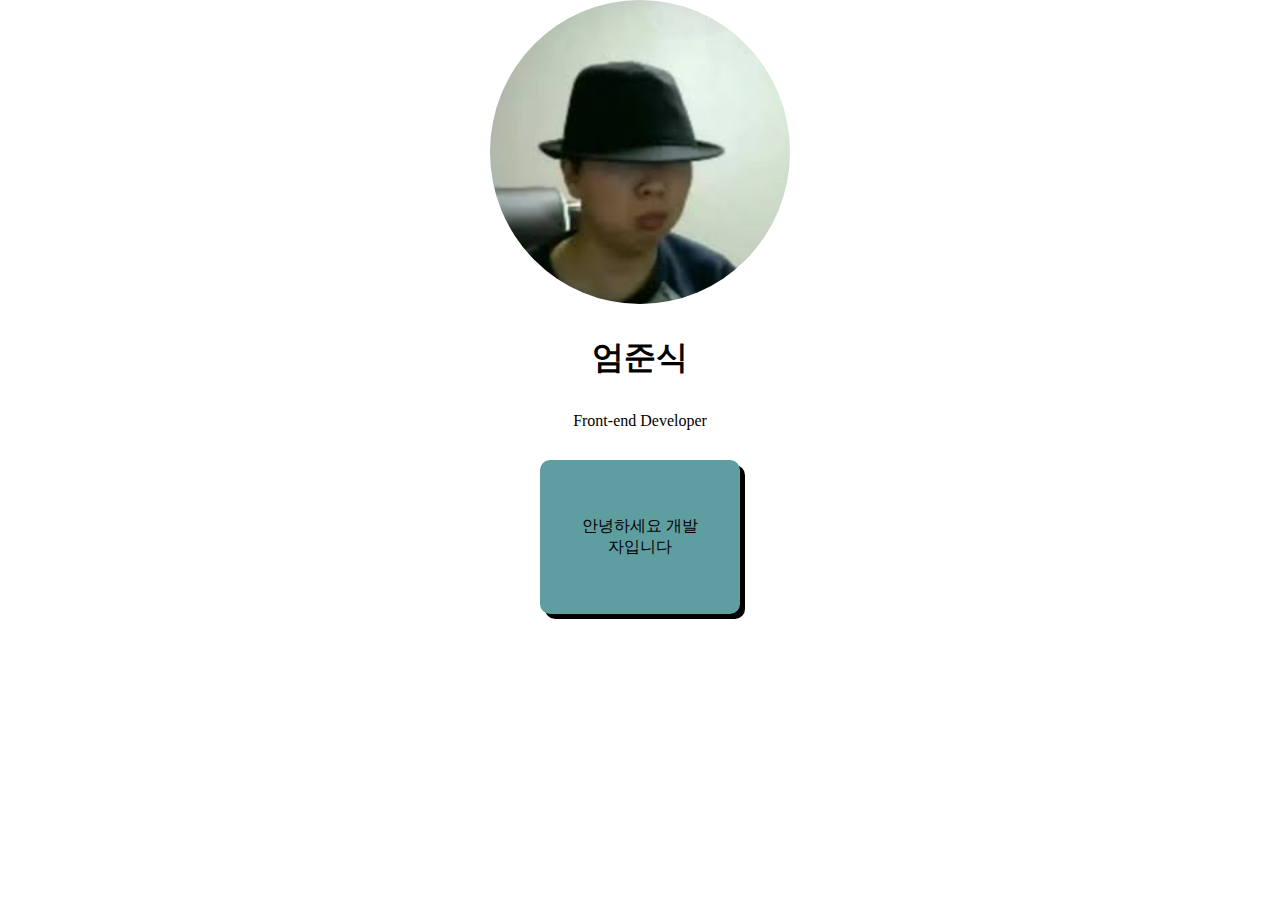
<file: index.html>
<!DOCTYPE html>
<html>
    <head>
        <meta charset="UTF-8">
        <title>Document</title>
        <link rel="stylesheet" href="css/main.css">
    </head>
    <body>
        <img src="엄준식.jpg" class="profile">
        <h3 class="name">엄준식</h3>
        <p class="content">Front-end Developer</p>
        <div class="box">
            <p>안녕하세요 개발자입니다</p>
        </div>

    </body>
</html>
</file>
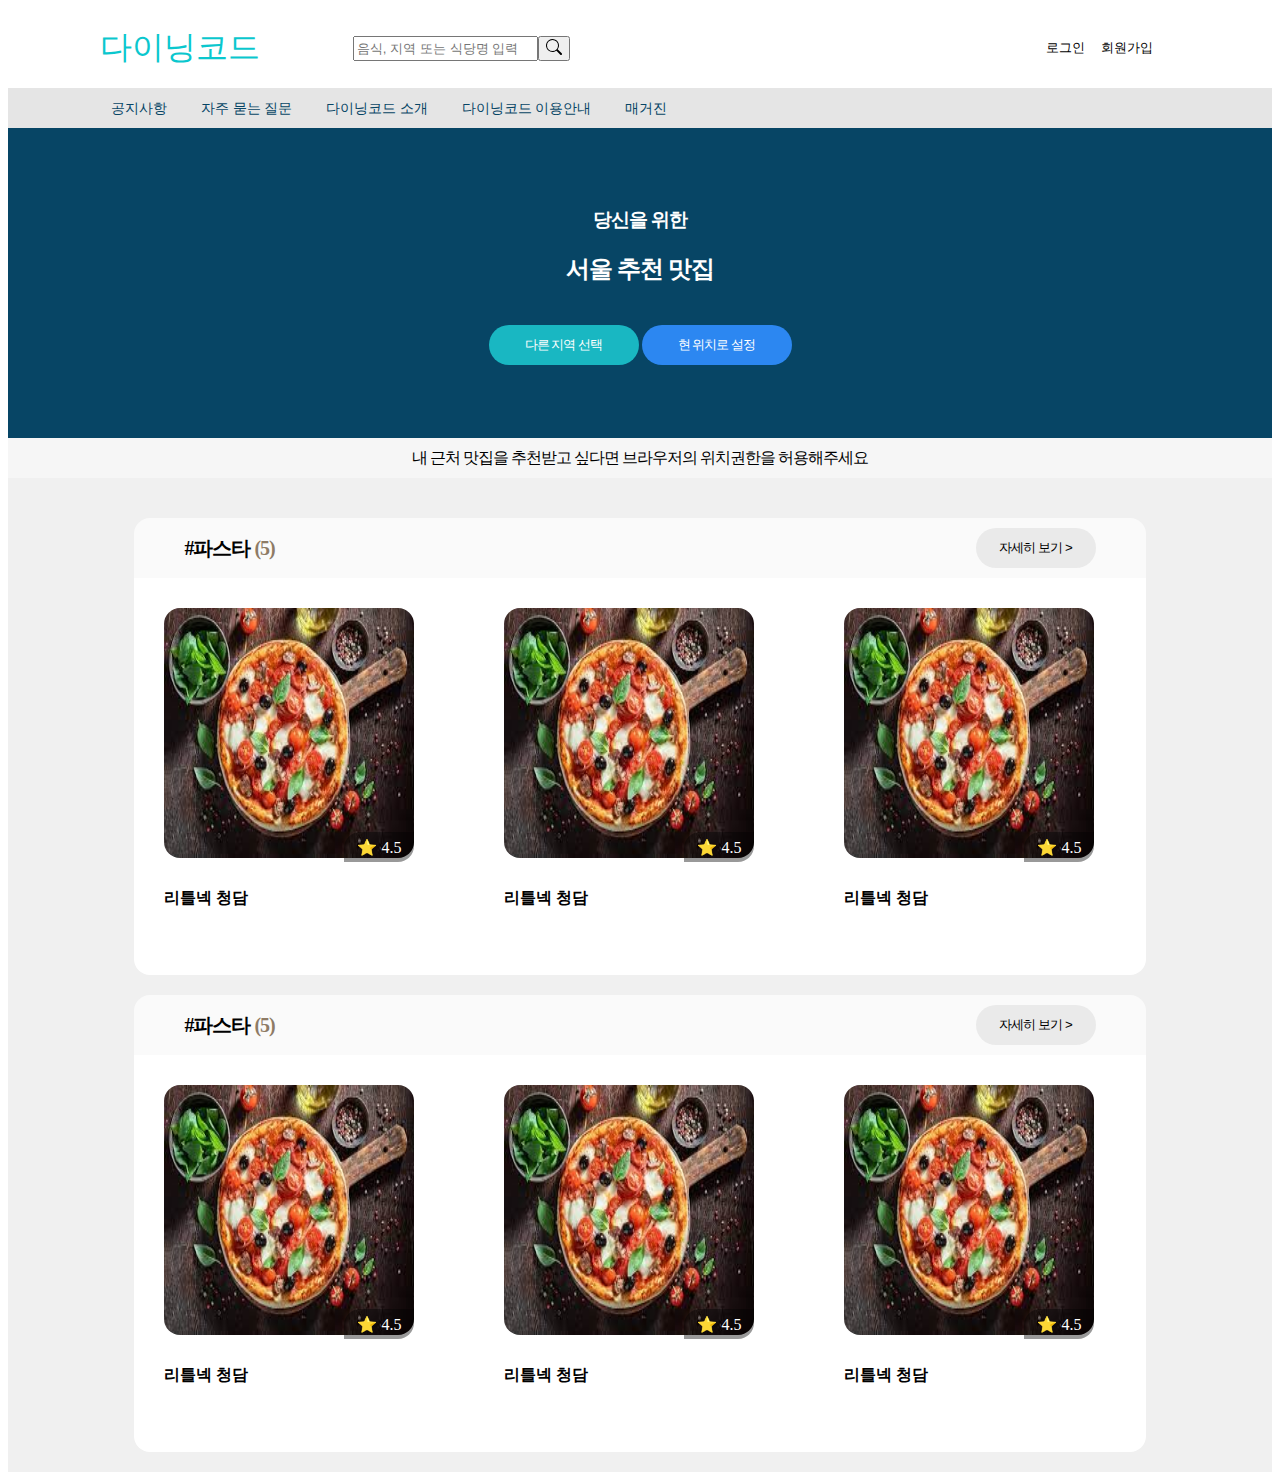
<file: diningcode/index.html>
<!DOCTYPE html>
<html>
    <head>
        <meta charset="UTF-8">
        <link href="https://cdn.jsdelivr.net/npm/bootstrap@5.3.1/dist/css/bootstrap.min.css" rel="stylesheet" integrity="sha384-4bw+/aepP/YC94hEpVNVgiZdgIC5+VKNBQNGCHeKRQN+PtmoHDEXuppvnDJzQIu9" crossorigin="anonymous">   
        <link rel="stylesheet" href="css/main.css">
    </head>
    <body>
        <header class="head-div">
            <div class="head-logo"><a href="index.html" style="text-decoration: none;color: #0ac7ce;">다이닝코드</a></div>
            <div class="input-group">
                <input type="search" class="form-control rounded" placeholder="음식, 지역 또는 식당명 입력" aria-label="Search" aria-describedby="search-addon" />
                <button type="button" class="btn btn-outline-primary">
                    <svg xmlns="http://www.w3.org/2000/svg" width="16" height="16" fill="currentColor" class="bi bi-search" viewBox="0 0 16 16">
                        <path d="M11.742 10.344a6.5 6.5 0 1 0-1.397 1.398h-.001c.03.04.062.078.098.115l3.85 3.85a1 1 0 0 0 1.415-1.414l-3.85-3.85a1.007 1.007 0 0 0-.115-.1zM12 6.5a5.5 5.5 0 1 1-11 0 5.5 5.5 0 0 1 11 0z"/>
                    </svg>
                </button>
            </div>
            <div class="head-login">
                <button>로그인</button>
                <button>회원가입</button>
            </div>
        </header>
        <nav class="nav-div">
            <ul>
                <li><a href="">공지사항</a></li>
                <li><a href="">자주 묻는 질문</a></li>
                <li><a href="">다이닝코드 소개</a></li>
                <li><a href="">다이닝코드 이용안내</a></li>
                <li><a href="">매거진</a></li>
            </ul>
        </nav>
        <div class="recom-div">
            <h3>당신을 위한</h3>
            <h2><span style="font-weight: bold;">서울</span> 추천 맛집</h2>
            <button style="background-color: #19b7c2;">다른 지역 선택</button>
            <button style="background-color: #2c87f1;">현 위치로 설정</button>
        </div>
        <div class="location-div">
           <p>내 근처 맛집을 추천받고 싶다면 브라우저의 위치권한을 허용해주세요</p> 
        </div>
        <main class="main-div">
            <div class="main-content">
                <div class="main-head">
                    <h1>#파스타 <span style="color: #8e7b65;">(5)</span></h1>
                    <button>자세히 보기 <span>></span></button>
                </div>
                <div class="main-set">
                    <div class="main-picdiv">
                        <div class="image-container">
                            <img src="img/피자.jpg" alt="">
                            <div class="rating">
                                <span style="color: white; opacity: 1;">⭐ 4.5</span>
                            </div>
                            <div class="rating-hover">
                                <h4>리틀넥 청담</h4>
                                <p>청담 | 브런치, 라자냐</p>
                                <div style="border: 0; height: 0; border-top: 1px solid gray; margin: 0 auto;"></div>
                                <p style="font-size: 13px;">"자주왔는데요 올때마다 만족하고 가는 맛집입니다 양이 좀 적어요 근데•••"</p>
                                <div class="score">
                                    <p>93점</p>
                                    <p>⭐4.5(68명)</p>
                                    <p>♡ 584</p>
                                </div>
                                
                            </div>
                        </div>
                        <p>리틀넥 청담</p>
                    </div>

                    <div class="main-picdiv">
                        <div class="image-container">
                            <img src="img/피자.jpg" alt="">
                            <div class="rating">
                                <span style="color: white; opacity: 1;">⭐ 4.5</span>
                            </div>
                            <div class="rating-hover">
                                <h4>리틀넥 청담</h4>
                                <p>청담 | 브런치, 라자냐</p>
                                <div style="border: 0; height: 0; border-top: 1px solid gray; margin: 0 auto;"></div>
                                <p style="font-size: 13px;">"자주왔는데요 올때마다 만족하고 가는 맛집입니다 양이 좀 적어요 근데•••"</p>
                                <div class="score">
                                    <p>93점</p>
                                    <p>⭐4.5(68명)</p>
                                    <p>♡ 584</p>
                                </div>
                                
                            </div>
                        </div>
                        <p>리틀넥 청담</p>
                    </div>

                    <div class="main-picdiv">
                        <div class="image-container">
                            <img src="img/피자.jpg" alt="">
                            <div class="rating">
                                <span style="color: white; opacity: 1;">⭐ 4.5</span>
                            </div>
                            <div class="rating-hover">
                                <h4>리틀넥 청담</h4>
                                <p>청담 | 브런치, 라자냐</p>
                                <div style="border: 0; height: 0; border-top: 1px solid gray; margin: 0 auto;"></div>
                                <p style="font-size: 13px;">"자주왔는데요 올때마다 만족하고 가는 맛집입니다 양이 좀 적어요 근데•••"</p>
                                <div class="score">
                                    <p>93점</p>
                                    <p>⭐4.5(68명)</p>
                                    <p>♡ 584</p>
                                </div>
                                
                            </div>
                        </div>
                        <p>리틀넥 청담</p>
                    </div>
                    <div class="main-picdiv">
                        <div class="image-container">
                            <img src="img/피자.jpg" alt="">
                            <div class="rating">
                                <span style="color: white; opacity: 1;">⭐ 4.5</span>
                            </div>
                            <div class="rating-hover">
                                <h4>리틀넥 청담</h4>
                                <p>청담 | 브런치, 라자냐</p>
                                <div style="border: 0; height: 0; border-top: 1px solid gray; margin: 0 auto;"></div>
                                <p style="font-size: 13px;">"자주왔는데요 올때마다 만족하고 가는 맛집입니다 양이 좀 적어요 근데•••"</p>
                                <div class="score">
                                    <p>93점</p>
                                    <p>⭐4.5(68명)</p>
                                    <p>♡ 584</p>
                                </div>
                                
                            </div>
                        </div>
                        <p>리틀넥 청담</p>
                    </div>
                    <div class="main-picdiv">
                        <div class="image-container">
                            <img src="img/피자.jpg" alt="">
                            <div class="rating">
                                <span style="color: white; opacity: 1;">⭐ 4.5</span>
                            </div>
                            <div class="rating-hover">
                                <h4>리틀넥 청담</h4>
                                <p>청담 | 브런치, 라자냐</p>
                                <div style="border: 0; height: 0; border-top: 1px solid gray; margin: 0 auto;"></div>
                                <p style="font-size: 13px;">"자주왔는데요 올때마다 만족하고 가는 맛집입니다 양이 좀 적어요 근데•••"</p>
                                <div class="score">
                                    <p>93점</p>
                                    <p>⭐4.5(68명)</p>
                                    <p>♡ 584</p>
                                </div>
                                
                            </div>
                        </div>
                        <p>리틀넥 청담</p>
                    </div>
                    <div class="main-picdiv">
                        <div class="image-container">
                            <img src="img/피자.jpg" alt="">
                            <div class="rating">
                                <span style="color: white; opacity: 1;">⭐ 4.5</span>
                            </div>
                            <div class="rating-hover">
                                <h4>리틀넥 청담</h4>
                                <p>청담 | 브런치, 라자냐</p>
                                <div style="border: 0; height: 0; border-top: 1px solid gray; margin: 0 auto;"></div>
                                <p style="font-size: 13px;">"자주왔는데요 올때마다 만족하고 가는 맛집입니다 양이 좀 적어요 근데•••"</p>
                                <div class="score">
                                    <p>93점</p>
                                    <p>⭐4.5(68명)</p>
                                    <p>♡ 584</p>
                                </div>
                                
                            </div>
                        </div>
                        <p>리틀넥 청담</p>
                    </div>
                </div>

                <div class="main-head">
                    <h1>#파스타 <span style="color: #8e7b65;">(5)</span></h1>
                    <button>자세히 보기 <span>></span></button>
                </div>
                <div class="main-set">
                    <div class="main-picdiv">
                        <div class="image-container">
                            <img src="img/피자.jpg" alt="">
                            <div class="rating">
                                <span style="color: white; opacity: 1;">⭐ 4.5</span>
                            </div>
                            <div class="rating-hover">
                                <h4>리틀넥 청담</h4>
                                <p>청담 | 브런치, 라자냐</p>
                                <div style="border: 0; height: 0; border-top: 1px solid gray; margin: 0 auto;"></div>
                                <p style="font-size: 13px;">"자주왔는데요 올때마다 만족하고 가는 맛집입니다 양이 좀 적어요 근데•••"</p>
                                <div class="score">
                                    <p>93점</p>
                                    <p>⭐4.5(68명)</p>
                                    <p>♡ 584</p>
                                </div>
                                
                            </div>
                        </div>
                        <p>리틀넥 청담</p>
                    </div>

                    <div class="main-picdiv">
                        <div class="image-container">
                            <img src="img/피자.jpg" alt="">
                            <div class="rating">
                                <span style="color: white; opacity: 1;">⭐ 4.5</span>
                            </div>
                            <div class="rating-hover">
                                <h4>리틀넥 청담</h4>
                                <p>청담 | 브런치, 라자냐</p>
                                <div style="border: 0; height: 0; border-top: 1px solid gray; margin: 0 auto;"></div>
                                <p style="font-size: 13px;">"자주왔는데요 올때마다 만족하고 가는 맛집입니다 양이 좀 적어요 근데•••"</p>
                                <div class="score">
                                    <p>93점</p>
                                    <p>⭐4.5(68명)</p>
                                    <p>♡ 584</p>
                                </div>
                                
                            </div>
                        </div>
                        <p>리틀넥 청담</p>
                    </div>

                    <div class="main-picdiv">
                        <div class="image-container">
                            <img src="img/피자.jpg" alt="">
                            <div class="rating">
                                <span style="color: white; opacity: 1;">⭐ 4.5</span>
                            </div>
                            <div class="rating-hover">
                                <h4>리틀넥 청담</h4>
                                <p>청담 | 브런치, 라자냐</p>
                                <div style="border: 0; height: 0; border-top: 1px solid gray; margin: 0 auto;"></div>
                                <p style="font-size: 13px;">"자주왔는데요 올때마다 만족하고 가는 맛집입니다 양이 좀 적어요 근데•••"</p>
                                <div class="score">
                                    <p>93점</p>
                                    <p>⭐4.5(68명)</p>
                                    <p>♡ 584</p>
                                </div>
                                
                            </div>
                        </div>
                        <p>리틀넥 청담</p>
                    </div>
                    <div class="main-picdiv">
                        <div class="image-container">
                            <img src="img/피자.jpg" alt="">
                            <div class="rating">
                                <span style="color: white; opacity: 1;">⭐ 4.5</span>
                            </div>
                            <div class="rating-hover">
                                <h4>리틀넥 청담</h4>
                                <p>청담 | 브런치, 라자냐</p>
                                <div style="border: 0; height: 0; border-top: 1px solid gray; margin: 0 auto;"></div>
                                <p style="font-size: 13px;">"자주왔는데요 올때마다 만족하고 가는 맛집입니다 양이 좀 적어요 근데•••"</p>
                                <div class="score">
                                    <p>93점</p>
                                    <p>⭐4.5(68명)</p>
                                    <p>♡ 584</p>
                                </div>
                                
                            </div>
                        </div>
                        <p>리틀넥 청담</p>
                    </div>
                    <div class="main-picdiv">
                        <div class="image-container">
                            <img src="img/피자.jpg" alt="">
                            <div class="rating">
                                <span style="color: white; opacity: 1;">⭐ 4.5</span>
                            </div>
                            <div class="rating-hover">
                                <h4>리틀넥 청담</h4>
                                <p>청담 | 브런치, 라자냐</p>
                                <div style="border: 0; height: 0; border-top: 1px solid gray; margin: 0 auto;"></div>
                                <p style="font-size: 13px;">"자주왔는데요 올때마다 만족하고 가는 맛집입니다 양이 좀 적어요 근데•••"</p>
                                <div class="score">
                                    <p>93점</p>
                                    <p>⭐4.5(68명)</p>
                                    <p>♡ 584</p>
                                </div>
                                
                            </div>
                        </div>
                        <p>리틀넥 청담</p>
                    </div>
                    <div class="main-picdiv">
                        <div class="image-container">
                            <img src="img/피자.jpg" alt="">
                            <div class="rating">
                                <span style="color: white; opacity: 1;">⭐ 4.5</span>
                            </div>
                            <div class="rating-hover">
                                <h4>리틀넥 청담</h4>
                                <p>청담 | 브런치, 라자냐</p>
                                <div style="border: 0; height: 0; border-top: 1px solid gray; margin: 0 auto;"></div>
                                <p style="font-size: 13px;">"자주왔는데요 올때마다 만족하고 가는 맛집입니다 양이 좀 적어요 근데•••"</p>
                                <div class="score">
                                    <p>93점</p>
                                    <p>⭐4.5(68명)</p>
                                    <p>♡ 584</p>
                                </div>
                                
                            </div>
                        </div>
                        <p>리틀넥 청담</p>
                    </div>
                </div>

            </div>
        </main>


        <script src="https://cdn.jsdelivr.net/npm/bootstrap@5.3.1/dist/js/bootstrap.bundle.min.js" integrity="sha384-HwwvtgBNo3bZJJLYd8oVXjrBZt8cqVSpeBNS5n7C8IVInixGAoxmnlMuBnhbgrkm" crossorigin="anonymous"></script>
    </body>
</html>
</file>
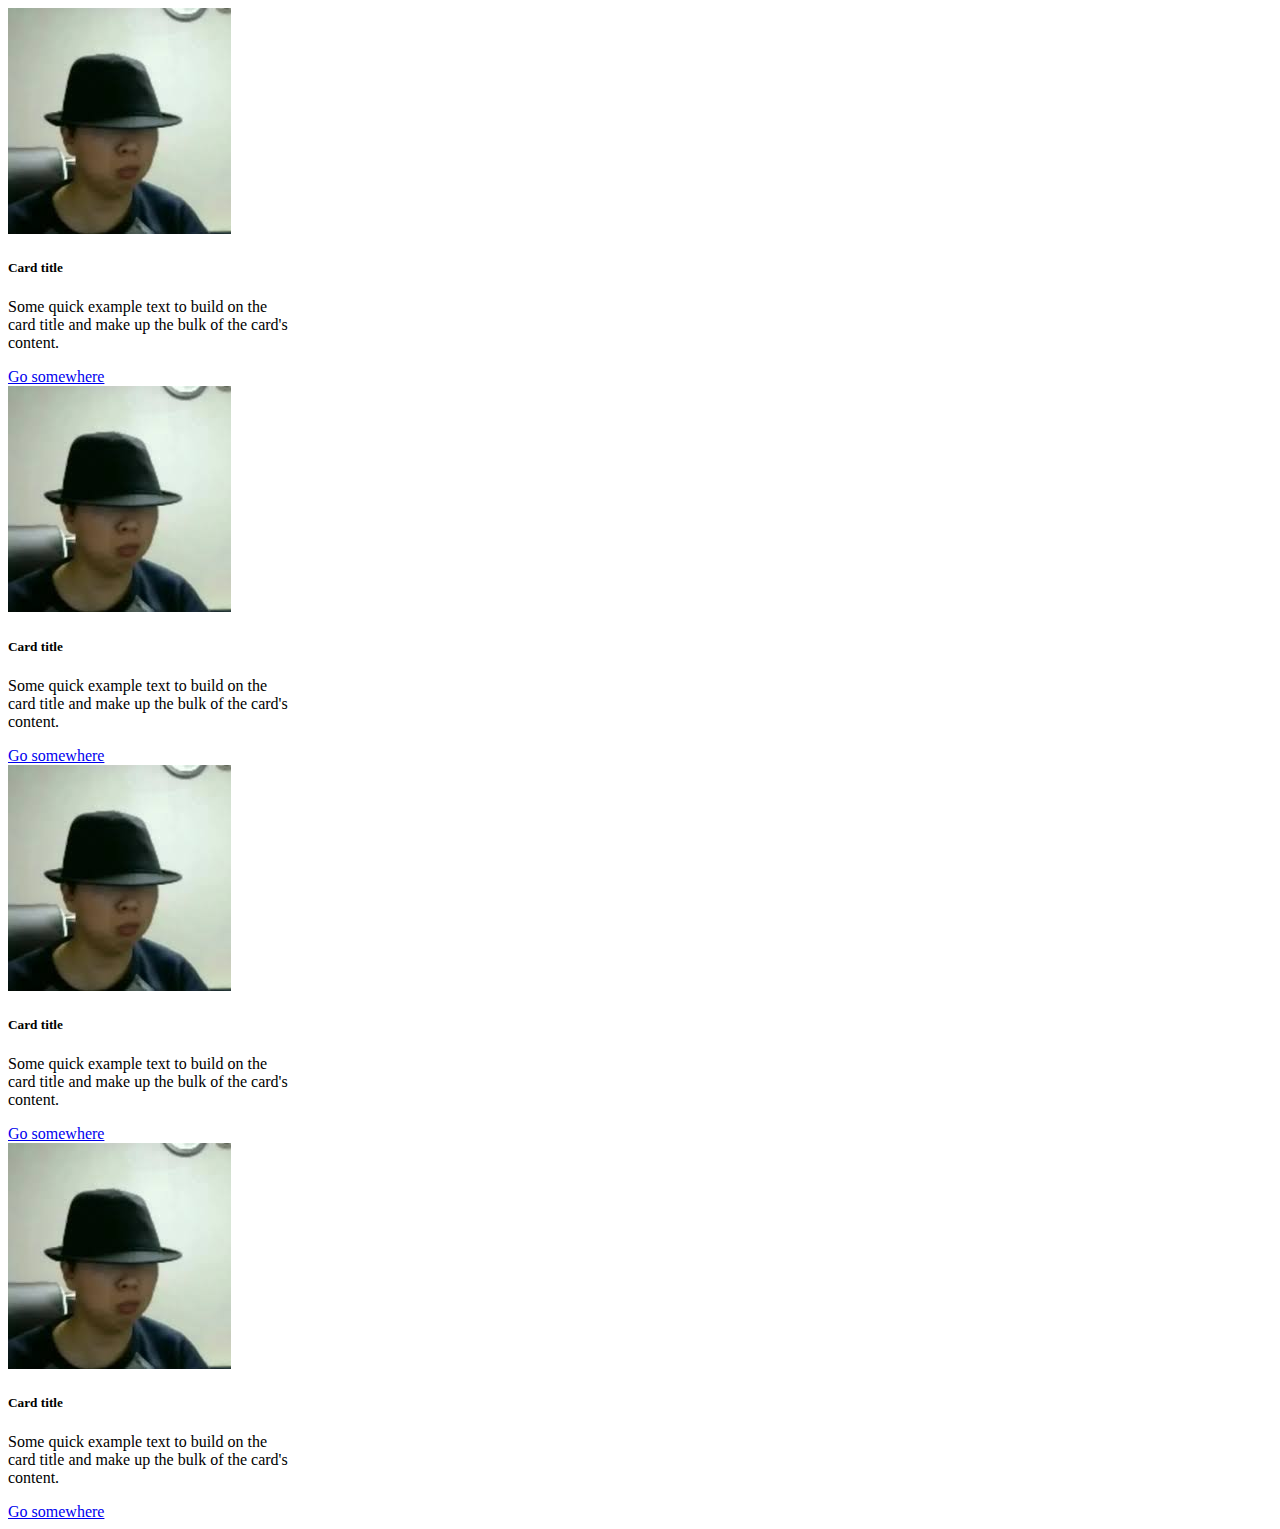
<file: bootstrap.html>
<!doctype html>
<html>
  <head>
    <meta charset="utf-8">
    <meta name="viewport" content="width=device-width, initial-scale=1">
    <title>Bootstrap demo</title>
    <link href="https://cdn.jsdelivr.net/npm/bootstrap@5.3.1/dist/css/bootstrap.min.css" rel="stylesheet" integrity="sha384-4bw+/aepP/YC94hEpVNVgiZdgIC5+VKNBQNGCHeKRQN+PtmoHDEXuppvnDJzQIu9" crossorigin="anonymous">
  </head>
  <body>
    <div class="container">
        <div class="row">
            <div class="col-lg-3 col-md-6">
                <div class="card" style="width: 18rem;">
                    <img src="엄준식.jpg" class="card-img-top" alt="...">
                    <div class="card-body">
                      <h5 class="card-title">Card title</h5>
                      <p class="card-text">Some quick example text to build on the card title and make up the bulk of the card's content.</p>
                      <a href="#" class="btn btn-primary">Go somewhere</a>
                    </div>
                </div>
            </div>
            <div class="col-lg-3 col-md-6">
                <div class="card" style="width: 18rem;">
                    <img src="엄준식.jpg" class="card-img-top" alt="...">
                    <div class="card-body">
                      <h5 class="card-title">Card title</h5>
                      <p class="card-text">Some quick example text to build on the card title and make up the bulk of the card's content.</p>
                      <a href="#" class="btn btn-primary">Go somewhere</a>
                    </div>
                </div>
            </div>
            <div class="col-lg-3 col-md-6">
                <div class="card" style="width: 18rem;">
                    <img src="엄준식.jpg" class="card-img-top" alt="...">
                    <div class="card-body">
                      <h5 class="card-title">Card title</h5>
                      <p class="card-text">Some quick example text to build on the card title and make up the bulk of the card's content.</p>
                      <a href="#" class="btn btn-primary">Go somewhere</a>
                    </div>
                </div>
            </div>
            <div class="col-lg-3 col-md-6">
                <div class="card" style="width: 18rem;">
                    <img src="엄준식.jpg" class="card-img-top" alt="...">
                    <div class="card-body">
                      <h5 class="card-title">Card title</h5>
                      <p class="card-text">Some quick example text to build on the card title and make up the bulk of the card's content.</p>
                      <a href="#" class="btn btn-primary">Go somewhere</a>
                    </div>
                </div>
            </div>
        </div>
    </div>


    

    <script src="https://cdn.jsdelivr.net/npm/bootstrap@5.3.1/dist/js/bootstrap.bundle.min.js" integrity="sha384-HwwvtgBNo3bZJJLYd8oVXjrBZt8cqVSpeBNS5n7C8IVInixGAoxmnlMuBnhbgrkm" crossorigin="anonymous"></script>
  </body>
</html>
</file>
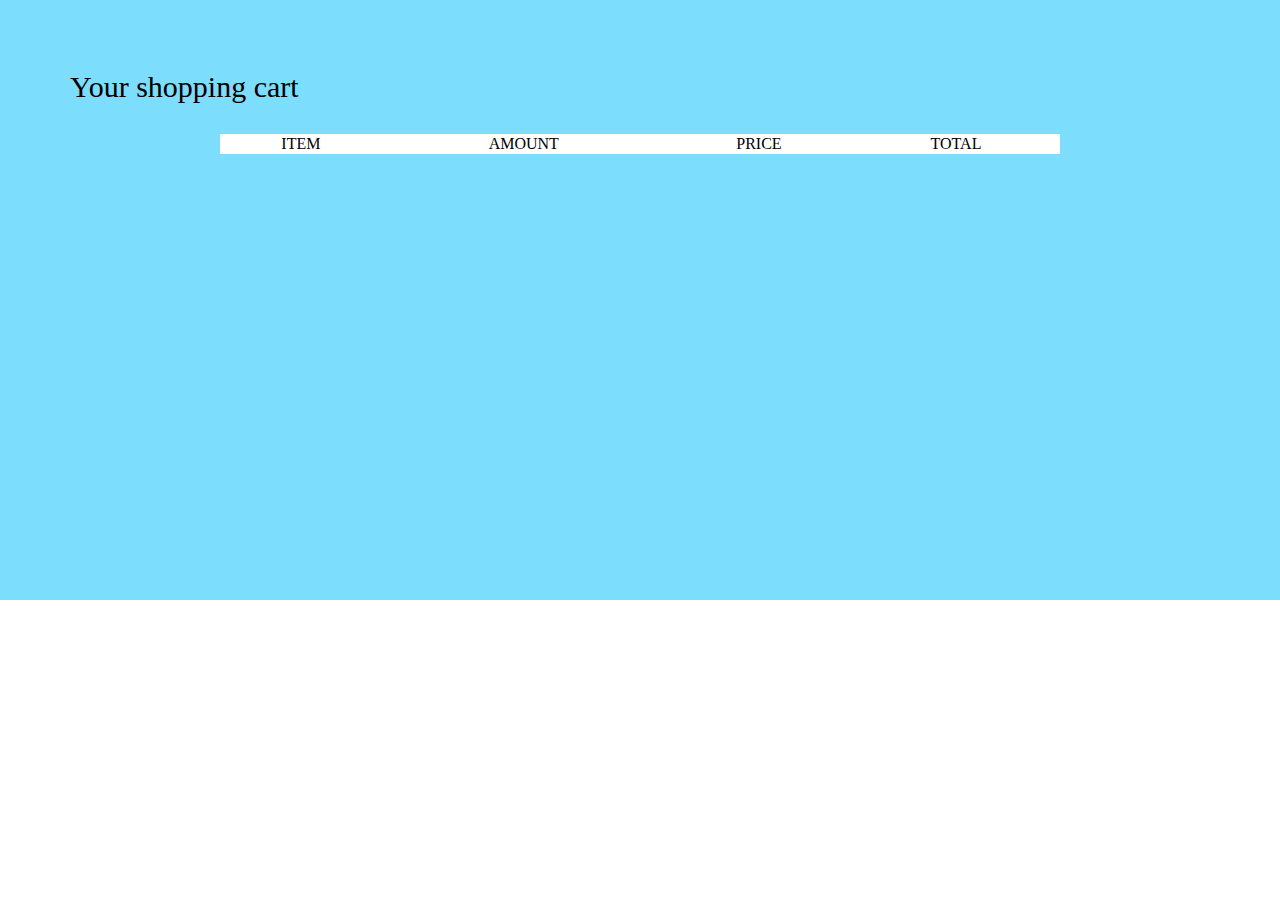
<file: cart.html>
<!DOCTYPE html>
<html>
    <head>
        <meta charset="UTF-8">
        <title>Document</title>
        <link rel="stylesheet" href="css/main.css">

    </head>
    <body>
        
        <div class="cart-box">
            <p>Your shopping cart</p>
            <table class="cart-table">
                <tr>
                    <td>ITEM</td>
                    <td>AMOUNT</td>
                    <td>PRICE</td>
                    <td>TOTAL</td>
                </tr>
                <tr></tr>
                <tr></tr>
                <tr></tr>
            </table>
        </div>


    </body>
</html>
</file>
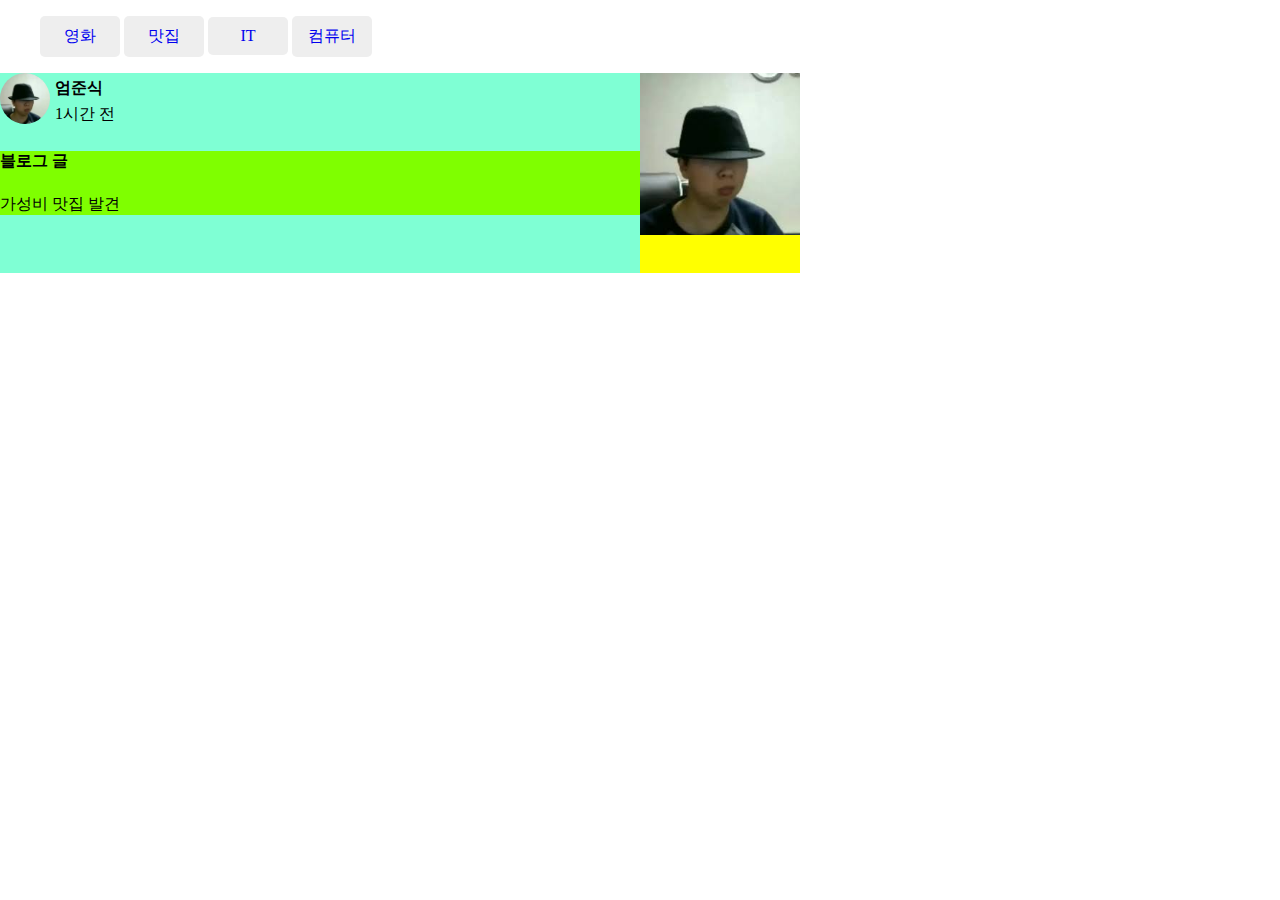
<file: layout1.html>
<!DOCTYPE html>
<html>
    <head>
    <meta charset="UTF-8">
    <title>Document</title>
    <link rel="stylesheet" href="css/main.css">
</head>
        <body>

            <nav>
                <ul class="navbar">
                    <li><a href="#">영화</a></li>
                    <li><a href="#">맛집</a></li>
                    <li><a href="#">IT</a></li>
                    <li><a href="#">컴퓨터</a></li>
                </ul>
            </nav>













            <div class="container">
                <div class="blog">
                    <div class="profile1">
                        <img src="엄준식.jpg" class="blog-profile">
                        <div class="blog-name">
                            <h4 style="margin: 5px">엄준식</h4>
                            <p style="margin: 5px;">1시간 전</p>
                        </div>
                    </div>
                    <div style="clear: both;"></div>
                    <div class="blog-write">
                        <h4>블로그 글</h4>
                        <p>가성비 맛집 발견</p>
                    </div>
                </div>

                <div class="imgg">
                    <img src="엄준식.jpg" style="width: 100%;">
                </div>
            </div>
        </body>

</html>
</file>
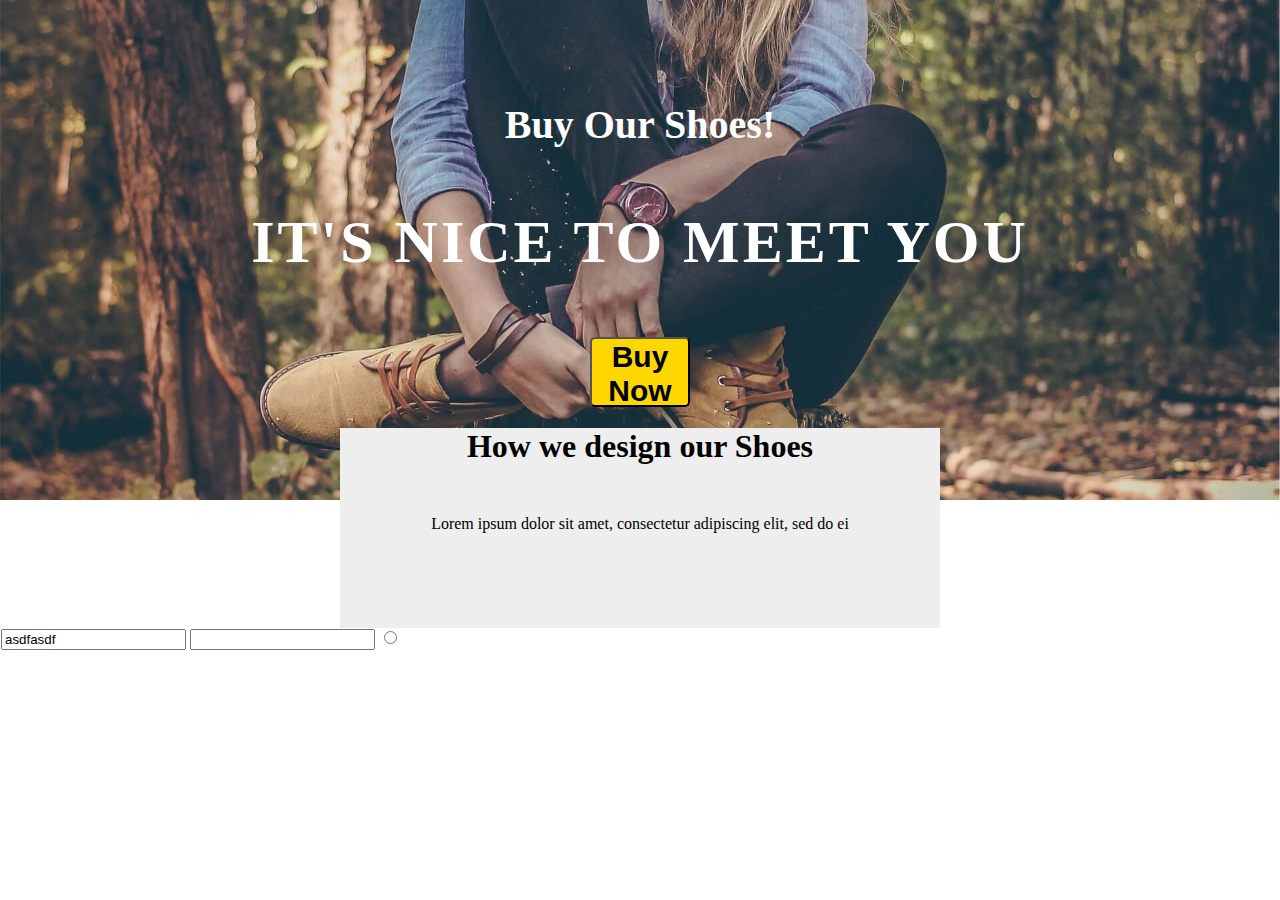
<file: layout2.html>
<!DOCTYPE html>
<html>
    <head>
        <meta charset="UTF-8">
        <title>Document</title>
        <link rel="stylesheet" href="css/main.css">
    </head>
    <body style="margin: 0;">
        
        <div class="main-background">
            <h4 class="main-title">Buy Our Shoes!</h4>
            <p class="main-message">IT'S NICE TO MEET YOU</p>
            <button class="main-button">Buy Now</button>
            <div class="sub-message">
                <h1>How we design our Shoes</h1>
                <p>Lorem ipsum dolor sit amet, consectetur adipiscing elit, sed do ei</p>
            </div>
            
        <form action="">
            <input type="text" value="asdfasdf">
            <input type="text">
            <input type="radio">
        </form>
        </div>



    </body>
</html>
</file>
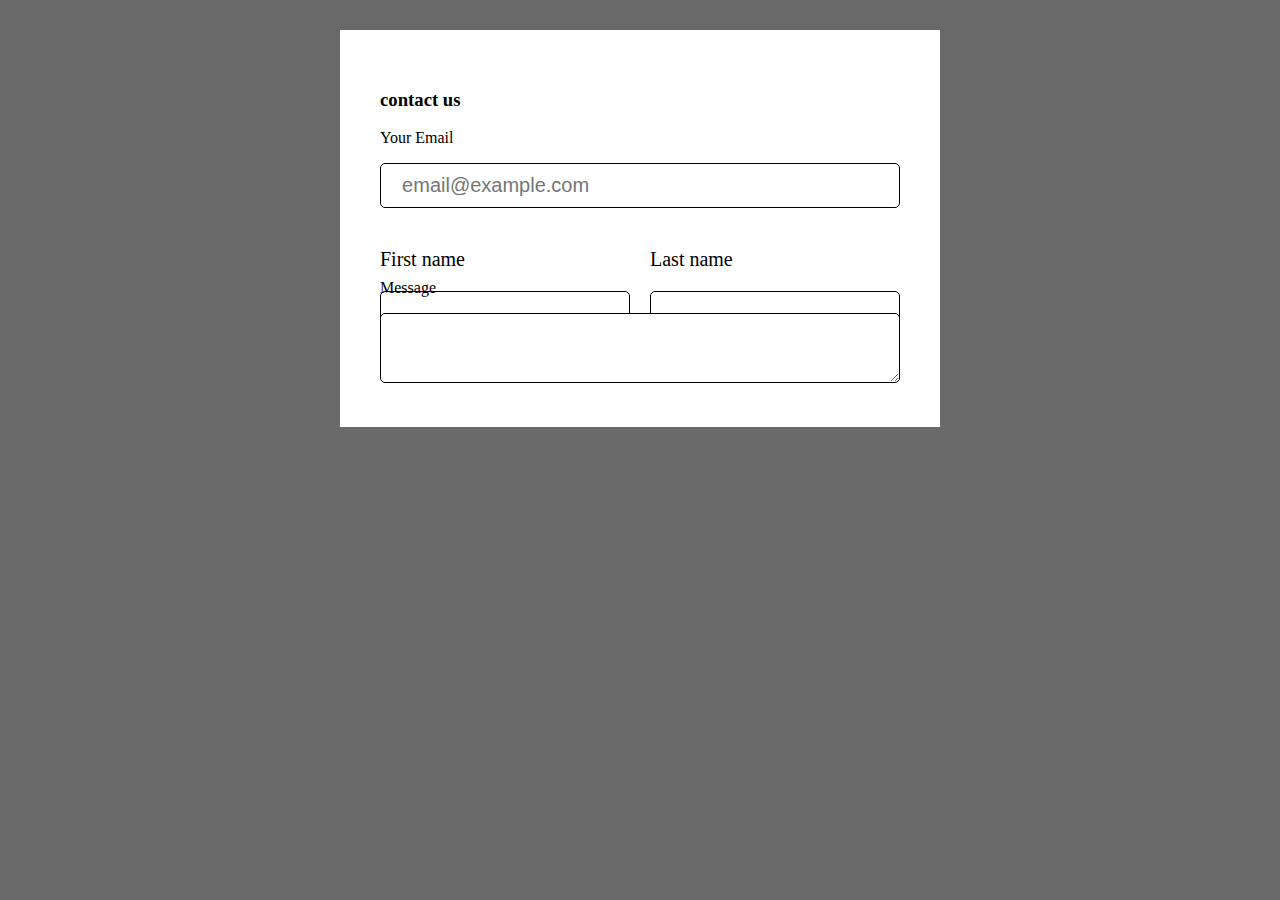
<file: layout3.html>
<!DOCTYPE html>
<html>
    <head>
        <meta charset="UTF-8">
        <title>Document</title>
        <link rel="stylesheet" href="css/main.css">
    </head>
    <body class="ref-body">
        <div class="ref-main">
            <form>
                <div class="w-100">
                    <h3>contact us</h3>
                    <p>Your Email</p>             
                    <input type="email"placeholder="  email@example.com" class="form-input">
                </div>
                <div class="w-50">
                    <p>First name</p>
                    <input type="text" class="form-input">
                </div>
                <div class="w-50">
                    <p>Last name</p>
                    <input type="text" class="form-input">
                </div>
                
                <div style="clear: both;"></div>

                <div class="w-100">
                    <p>Message</p>
                    <textarea class="form-input"></textarea>
                </div>
            </form>
        </div>

    </body>
</html>
</file>
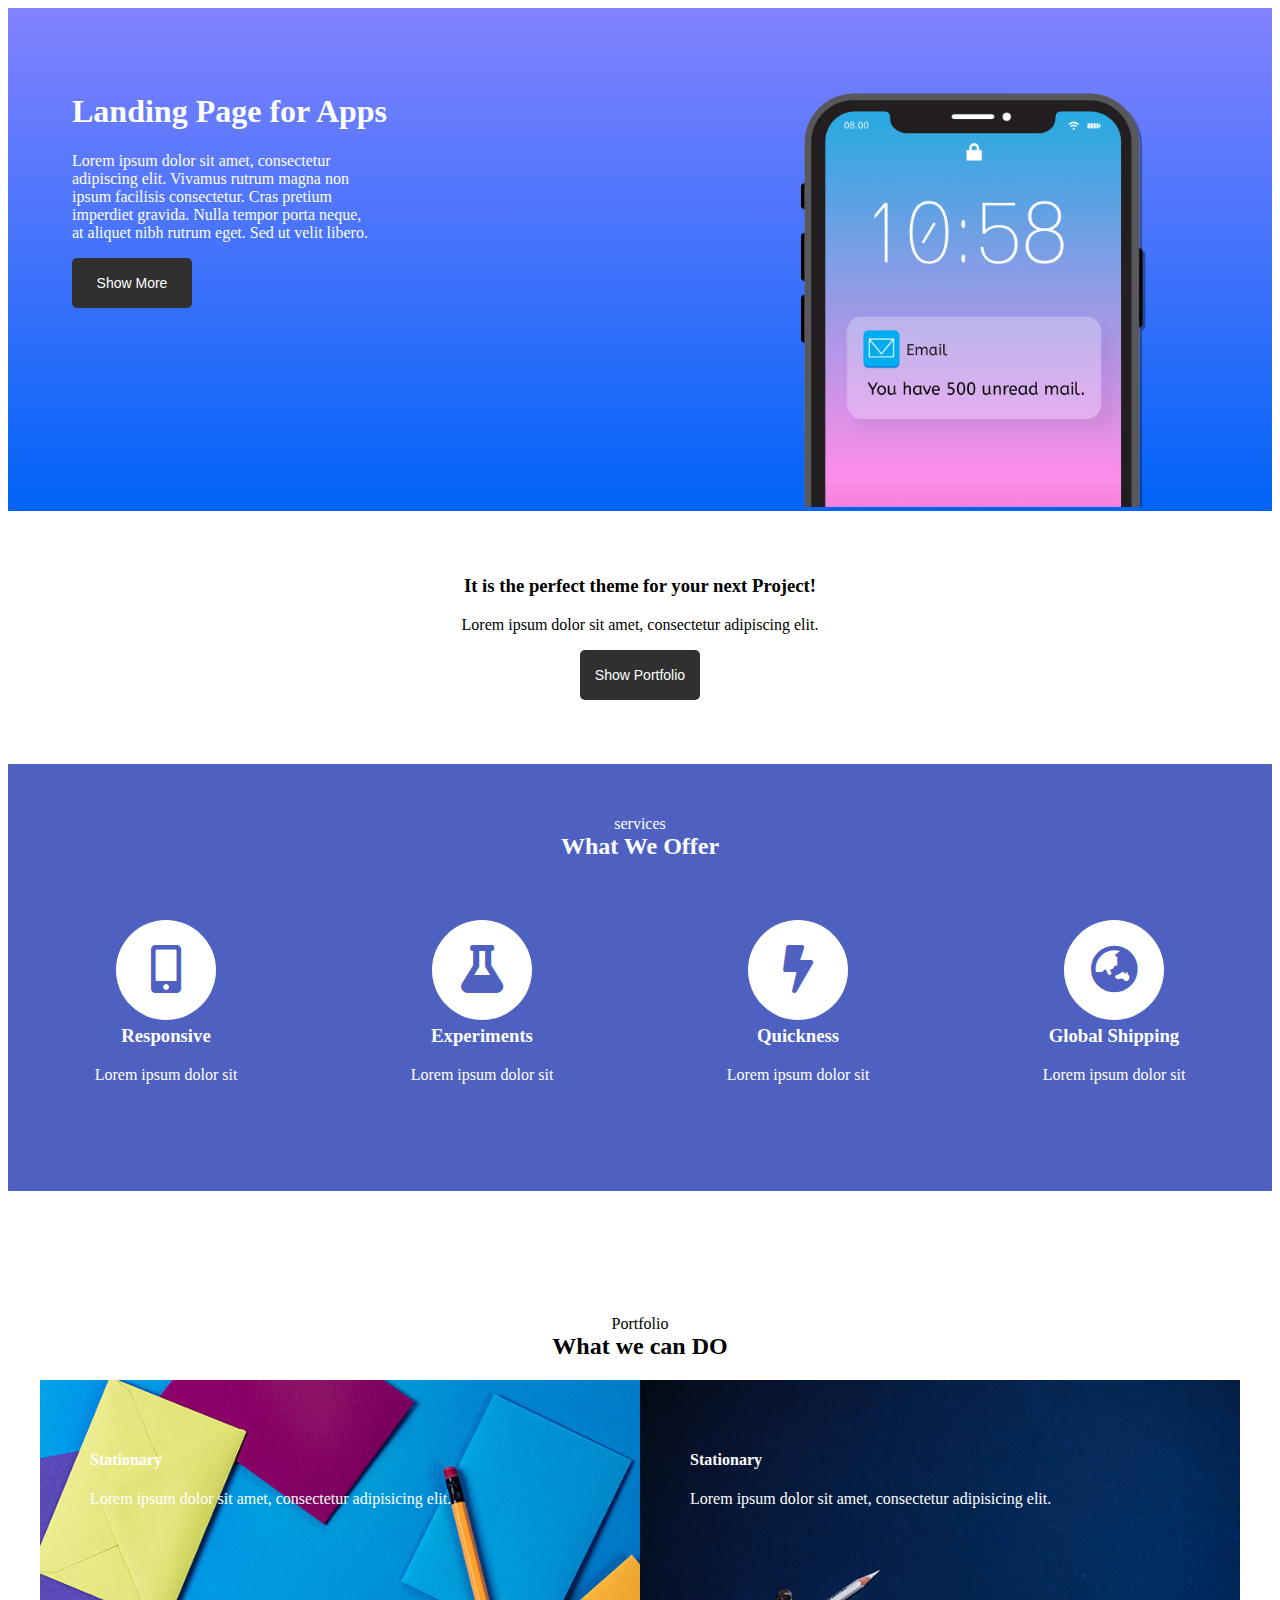
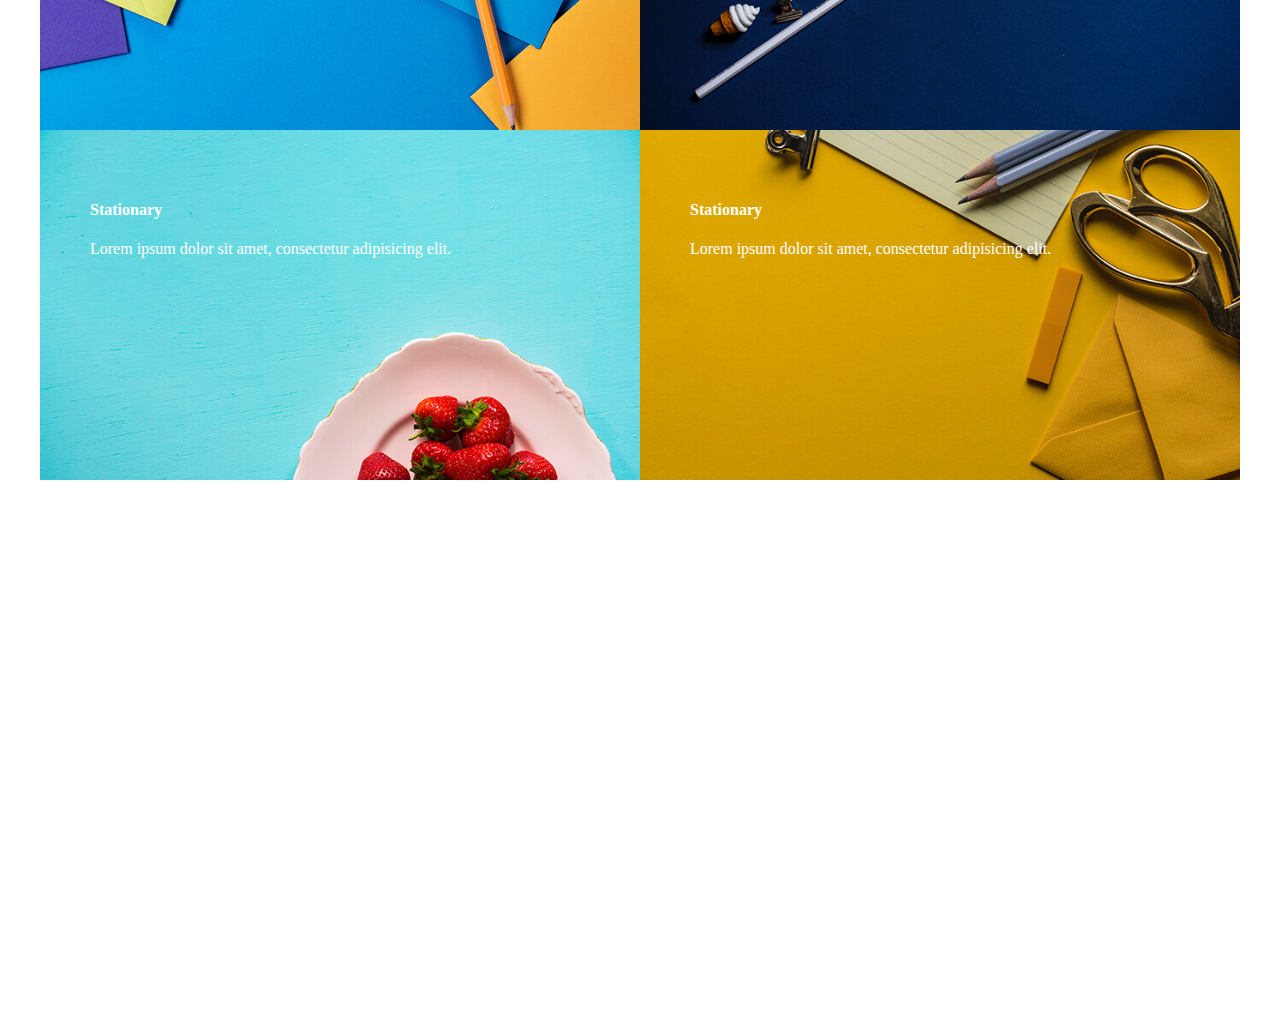
<file: portfolio1.html>
<!DOCTYPE html>
<html>
    <head>
        <meta charset="UTF-8">
        <meta name="viewport" content="width=device-width, initial-scale=1.0">
        <link rel="stylesheet" href="css/portfolio1.css">
        <link href="css/all.css" rel="stylesheet">
    </head>
    <body>
        <div class="head-div">
            <div class="head-title">
                <h1>Landing Page for Apps</h1>
                <p>Lorem ipsum dolor sit amet, consectetur adipiscing elit. Vivamus rutrum magna non ipsum facilisis consectetur. Cras pretium imperdiet gravida. Nulla tempor porta neque, at aliquet nibh rutrum eget. Sed ut velit libero.</p>
                <button class="btn">Show More</button>
            </div>
            <div class="head-img">
                <img src="img/iphone.png">
            </div>
        </div>




        <div class="show-div">
            <h3>It is the perfect theme for your next Project!</h3>
            <p>Lorem ipsum dolor sit amet, consectetur adipiscing elit.</p>
            <button class="btn">Show Portfolio</button>
        </div>


        <div class="service-div">

            <p style="margin: 0px; color: white;">services</p>
            <h2 style="margin-top: 0px; color: white;">What We Offer</h2>
            <div class="service-flex">
            <div class="service-icon">           
                <i class="fas fa-mobile-alt fa-3x"></i>
                <h3 style="margin-top: 5px; color: white;">Responsive</h3>
                <p style="color: white;">Lorem ipsum dolor sit</p>
            </div>
            <div class="service-icon">           
                <i class="fas fa-flask fa-3x"></i>
                <h3 style="margin-top: 5px; color: white;">Experiments</h3>
                <p style="color: white;">Lorem ipsum dolor sit</p>
            </div>
            <div class="service-icon">           
                <i class="fas fa-bolt fa-3x"></i>
                <h3 style="margin-top: 5px; color: white;">Quickness</h3>
                <p style="color: white;">Lorem ipsum dolor sit</p>
            </div>
            <div class="service-icon">           
                <i class="fas fa-globe-asia fa-3x"></i>
                <h3 style="margin-top: 5px; color: white;">Global Shipping</h3>
                <p style="color: white;">Lorem ipsum dolor sit</p>
            </div>
        </div>

        </div>
        <div class="what-div">
            <p style="margin: 0px;">Portfolio</p>
            <h2 style="margin-top: 0px;">What we can DO</h2>
            <div class="what-container">
                <div class="what-item1">
                    <div class="white-box"></div>
                    <div class="what-text">
                        <h4>Stationary</h4>
                        <p>Lorem ipsum dolor sit amet, consectetur adipisicing elit.</p>
                    </div>
                </div>
                <div class="what-item2">
                    <div class="white-box"></div>
                    <div class="what-text">
                        <h4>Stationary</h4>
                        <p>Lorem ipsum dolor sit amet, consectetur adipisicing elit.</p>
                    </div>
                </div>
                <div class="what-item3">
                    <div class="white-box"></div>
                    <div class="what-text">
                        <h4>Stationary</h4>
                        <p>Lorem ipsum dolor sit amet, consectetur adipisicing elit.</p>
                    </div>
                </div>
                <div class="what-item4">
                    <div class="white-box"></div>
                    <div class="what-text">
                        <h4>Stationary</h4>
                        <p>Lorem ipsum dolor sit amet, consectetur adipisicing elit.</p>
                    </div>
                </div>
            </div>

        </div>
    
    </body>
</html>
</file>
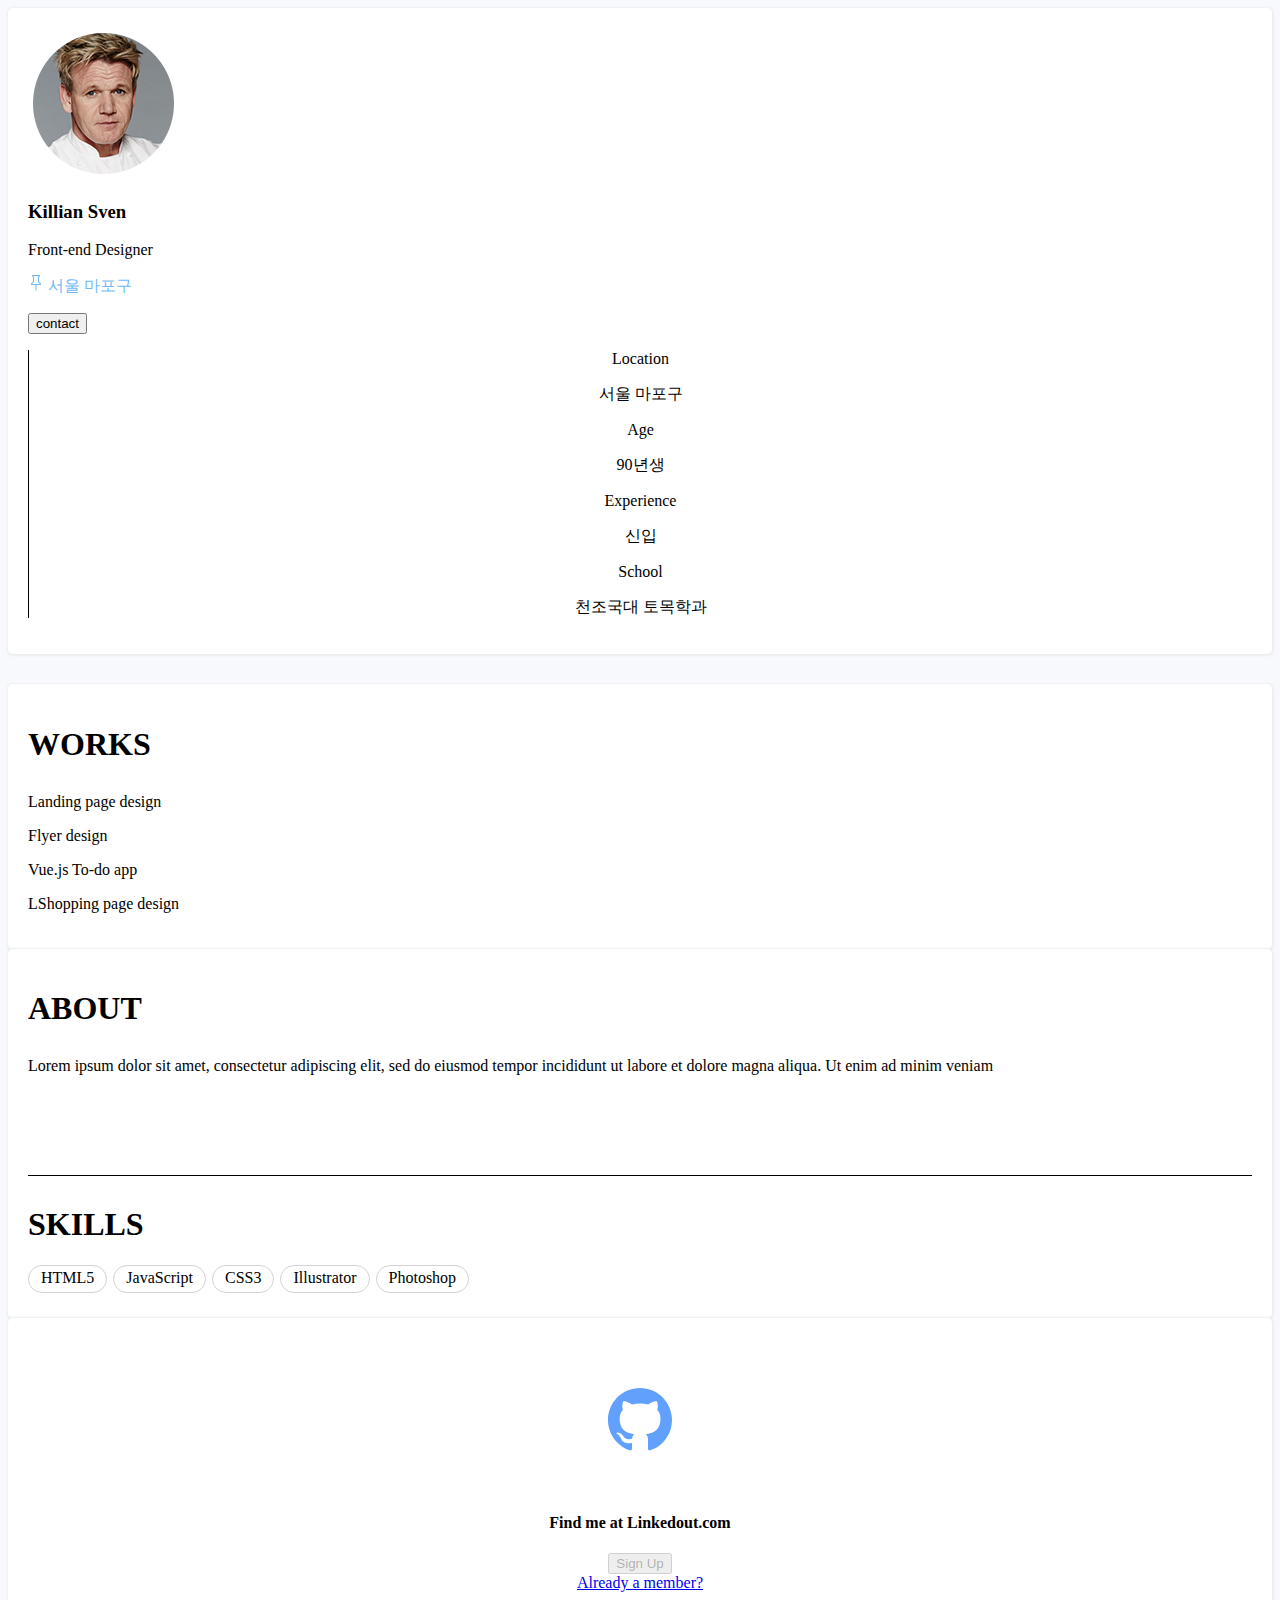
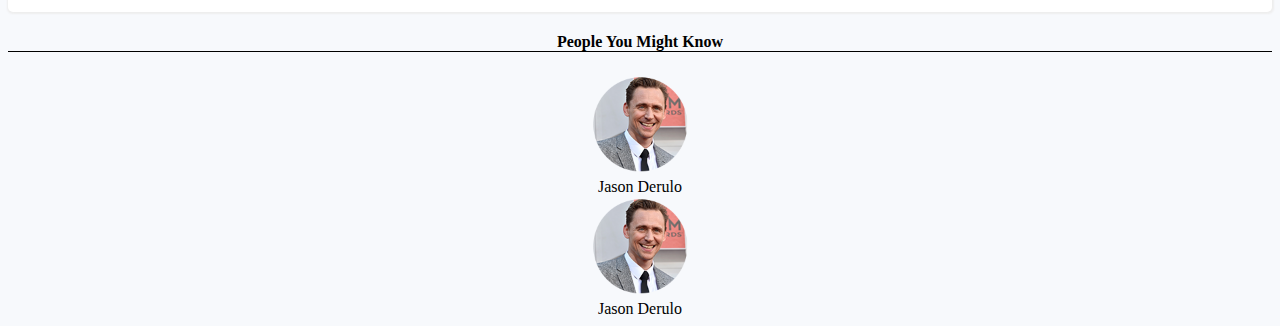
<file: portfolio2.html>
<!doctype html>
<html lang="ko">
  <head>
    <!-- Required meta tags -->
    <meta charset="utf-8">
    <meta name="viewport" content="width=device-width, initial-scale=1">
    <link rel="stylesheet" href="./css/portfolio2.css">
    <!-- Bootstrap CSS -->
    <link href="https://cdn.jsdelivr.net/npm/bootstrap@5.1.3/dist/css/bootstrap.min.css" rel="stylesheet" integrity="sha384-1BmE4kWBq78iYhFldvKuhfTAU6auU8tT94WrHftjDbrCEXSU1oBoqyl2QvZ6jIW3" crossorigin="anonymous">

    <title>Hello, world!</title>
  </head>
  <body style="background-color: #f7f9fc;">

    <div class="container white-box">
        <div class="row">
          <div class="col-md-8">
            <div class="d-flex">
                <div class="flex-shrink-0">
                  <img src="img/author.png">
                </div>
                <div class="flex-grow-1 ms-3">
                  <h3>Killian Sven</h3>
                  <p>Front-end Designer</p>
                  <p style="color: #70b9f7;"><svg xmlns="http://www.w3.org/2000/svg" width="16" height="16" fill="currentColor" class="bi bi-pin" viewBox="0 0 16 16">
                    <path d="M4.146.146A.5.5 0 0 1 4.5 0h7a.5.5 0 0 1 .5.5c0 .68-.342 1.174-.646 1.479-.126.125-.25.224-.354.298v4.431l.078.048c.203.127.476.314.751.555C12.36 7.775 13 8.527 13 9.5a.5.5 0 0 1-.5.5h-4v4.5c0 .276-.224 1.5-.5 1.5s-.5-1.224-.5-1.5V10h-4a.5.5 0 0 1-.5-.5c0-.973.64-1.725 1.17-2.189A6 6 0 0 1 5 6.708V2.277a3 3 0 0 1-.354-.298C4.342 1.674 4 1.179 4 .5a.5.5 0 0 1 .146-.354m1.58 1.408-.002-.001zm-.002-.001.002.001A.5.5 0 0 1 6 2v5a.5.5 0 0 1-.276.447h-.002l-.012.007-.054.03a5 5 0 0 0-.827.58c-.318.278-.585.596-.725.936h7.792c-.14-.34-.407-.658-.725-.936a5 5 0 0 0-.881-.61l-.012-.006h-.002A.5.5 0 0 1 10 7V2a.5.5 0 0 1 .295-.458 1.8 1.8 0 0 0 .351-.271c.08-.08.155-.17.214-.271H5.14q.091.15.214.271a1.8 1.8 0 0 0 .37.282"/>
                  </svg> 서울 마포구</p>
                  <button class="btn btn-primary">contact</button>
                </div>
              </div> 
          </div>
          <div class="col-md-4" style="border-left: 1px solid black;">
            <div class="row" style="text-align: center;">
                <div class="col-6"> <p>Location</p> </div> 
                <div class="col-6"> <p>서울 마포구</p> </div> 
                <div class="col-6"> <p>Age</p> </div> 
                <div class="col-6"> <p>90년생</p> </div>
                <div class="col-6"> <p>Experience</p> </div> 
                <div class="col-6"> <p>신입</p> </div>
                <div class="col-6"> <p>School</p> </div> 
                <div class="col-6"> <p>천조국대 토목학과</p> </div>
              </div>
          </div>
        </div>
      </div> 

      <div class="row" style="margin-top: 30px;">
        <div class="col-md-3">
          <div class="white-box">
            <h1 style="margin-bottom: 30px;">WORKS</h1>
            <p>Landing page design</p>
            <p>Flyer design</p>
            <p>Vue.js To-do app</p>
            <p>LShopping page design</p>
          </div>
        </div>

        <div class="col-md-6">
          <div class="white-box">
            <h1 style="margin-bottom: 30px;">ABOUT</h1>
            <p style="margin-bottom: 100px;">Lorem ipsum dolor sit amet, consectetur adipiscing elit, sed do eiusmod tempor incididunt ut labore et dolore magna aliqua. Ut enim ad minim veniam</p>
          <h1 style="border-top: 1px solid black; padding-top: 30px;">SKILLS</h1>
            <span class="pill">HTML5</span>
            <span class="pill">JavaScript</span>
            <span class="pill">CSS3</span>
            <span class="pill">Illustrator</span>
            <span class="pill">Photoshop</span>
        
        </div>
        </div>
        <div class="col-md-3" style="text-align: center;">
          <div class="white-box">
            <p style="font-size: 50px; color: #61a0fd;"><svg xmlns="http://www.w3.org/2000/svg" width="64" height="64" fill="currentColor" class="bi bi-github" viewBox="0 0 16 16">
                <path d="M8 0C3.58 0 0 3.58 0 8c0 3.54 2.29 6.53 5.47 7.59.4.07.55-.17.55-.38 0-.19-.01-.82-.01-1.49-2.01.37-2.53-.49-2.69-.94-.09-.23-.48-.94-.82-1.13-.28-.15-.68-.52-.01-.53.63-.01 1.08.58 1.23.82.72 1.21 1.87.87 2.33.66.07-.52.28-.87.51-1.07-1.78-.2-3.64-.89-3.64-3.95 0-.87.31-1.59.82-2.15-.08-.2-.36-1.02.08-2.12 0 0 .67-.21 2.2.82.64-.18 1.32-.27 2-.27s1.36.09 2 .27c1.53-1.04 2.2-.82 2.2-.82.44 1.1.16 1.92.08 2.12.51.56.82 1.27.82 2.15 0 3.07-1.87 3.75-3.65 3.95.29.25.54.73.54 1.48 0 1.07-.01 1.93-.01 2.2 0 .21.15.46.55.38A8.01 8.01 0 0 0 16 8c0-4.42-3.58-8-8-8"/>
              </svg></p>
            <h4>Find me at Linkedout.com</h4>
            <button type="button" class="btn btn-lg btn-primary" disabled>Sign Up</button>
            <a href="#" class="link-primary" style="display: block;">Already a member?</a> 
        </div>
        <h4 style="border-bottom: 1px solid black;">People You Might Know</h4>
        <div class="d-flex">
            <div class="flex-shrink-0">
                <img src="img/author2.png" style="width: 100px;">
            </div>
            <div class="flex-grow-1 ms-3">
              Jason Derulo
            </div>
          </div>
          <div class="d-flex">
            <div class="flex-shrink-0">
              <img src="img/author2.png" style="width: 100px;">
            </div>
            <div class="flex-grow-1 ms-3">
              Jason Derulo
            </div>
          </div>
        </div>
      </div>










    <script src="https://cdn.jsdelivr.net/npm/bootstrap@5.1.3/dist/js/bootstrap.bundle.min.js" integrity="sha384-ka7Sk0Gln4gmtz2MlQnikT1wXgYsOg+OMhuP+IlRH9sENBO0LRn5q+8nbTov4+1p" crossorigin="anonymous"></script>

  </body>
</html>
</file>
<file: css/main.css>
div, input, textarea{
    box-sizing: border-box;
}

body{
    margin: 0px;
}


.profile{
    width: 300px;
    display: block;
    margin-left: auto;
    margin-right: auto;
    border-radius: 70%;
}

.name{
    text-align: center;
    font-size: 32px;
}

.content {
    text-align: center;
}

.box{
    
    width: 200px;
    background-color: cadetblue;
    margin: 30px;
    padding: 40px;
    text-align: center;
    border-radius: 10px;
    margin-left: auto;
    margin-right: auto;
    box-shadow: 5px 5px black;

}

.container{
    width: 800px;
}

.blog{
    width: 80%;
    height: 200px;
    background-color: aquamarine;
    float: left;
}

.profile1{

}

.name1{
    font-size: 16px;
    float: right;

}
.blog-profile{
    width: 50px;
    border-radius: 70%;
    float: left;
}

.blog-name{
    float: left;
}

.blog-write{
    background-color: chartreuse;
    margin-top: 10px;
}

.imgg{
    float: left;
    width: 20%;
    background-color: yellow;
    height: 200px;
}

.navbar>li{
    display: inline-block;
    width: 60px;
    text-align: center;
    background-color: #eee;
    padding: 10px;
    border-radius: 5px;
}

.navbar a{
    font-size: 16px;
    text-decoration: none;
}

.main-background{
    width: 100%;
    height: 500px;
    background-image: url(../shoes.jpg);
    background-size: cover;
    background-repeat: no-repeat;
    background-position: center;
    padding: 1px;
}

.main-title{
    color: white;
    font-size: 40px;
    margin-top: 100px;
    text-align: center;
}

.main-message{
    text-align: center;
    color: white;
    font-size: 60px;
    font-weight:bolder;
    letter-spacing: 3px;
}

.main-button{
    display: block;
    margin-left: auto;
    margin-right: auto;
    height: 70px;
    width: 100px;
    font-size: 30px;
    font-weight: bold;
    background-color:gold;
    border-radius: 5px;
    border-color: black;
}

.sub-message{
    position: relative;
    width: 70%;
    max-width: 600px;
    height: 200px;
    background-color: #eee;
    margin: auto;
    top: 10px
    padding: 50px;
    box-sizing: content-box;
}

.sub-message>h1{
    text-align: center;

}

.sub-message>p{
    text-align: center;
    margin-top: 50px;
}

.ref-body{
    background-color: dimgrey;
    padding: 30px;
}

.ref-main{
    background-color: white;
    padding: 30px;
    width: 80%;
    max-width: 600px;
    margin: auto;
}

.w-100{
    padding: 10px;
    width: 100%;
}

.w-50{
    width: 50%;
    float: left;
    height: 35px;
    border-radius: 5px;
    font-size: 20px;
    padding: 10px;

}

.form-input{
    width: 100%;
    padding: 10px;
    font-size: 20px;
    border: 1px solid black;
    border-radius: 5px;
    box-sizing: border-box;
}

table{
    border-collapse: collapse;
}

td, th{

}

.cart-box{
    background-color: rgb(125, 221, 253);
    margin: auto;
    width: 100%;
    height: 600px;
    padding: 40px;
}

.cart-box>p{
    margin-left: 30px;
    font-size: 30px;
}

.cart-table{
    background-color: white;
    width: 70%;
    margin: auto;
    text-align: center;
}

.grid-container{
    display: grid;
    grid-template-columns: 100px 100px 100px 100px;
    grid-template-rows: 100px 100px 100px;
    grid-template-areas: 
    "헤더 헤더 헤더 헤더"
    "사이드 내용 내용 내용"
    "사이드 내용 내용 내용"
    ;
}

.grid-nav{
    grid-area: 헤더;
}

.grid-sidebar{
    grid-area: 사이드;
}

.gird-rightbar{
    grid-area: 내용;
}

.grid-container div{
    border: 1px solid black;
}

.grid-container2{
    display: grid;
    width: 100%;
    max-width: 600px;
    margin: auto;
    grid-template-columns: 1fr 1fr 1fr;
}

.grid-first-img{
    grid-column: 1 / 3;
    grid-row: 1 / 3;
}

.grid-container2 img{
    width: 100%;
}

@media screen and (max-width : 768px){
    .grid-container{
        grid-template-areas: 
        "헤더 헤더 헤더 헤더"
        "사이드 사이드 사이드 사이드"
        "내용 내용 내용 내용";
        grid-template-rows: 100px 100px 400px;
    }
    .grid-first-img{
        grid-column: 1 / 2;
        grid-row: 1 / 2;
    }

    .grid-container2{
        grid-template-columns: 1fr;
    }
}
</file>
<file: diningcode/css/main.css>
body{
    display: block;
}

.head-div{
    display: flex;
    background-color: white;
    height: 80px;
    justify-content: center;
    align-items: center;
}

.head-logo{
    width: 30%;
    text-align: center;
    font-size: 32px;
}

.input-group{
    width: 50%;
    display: flex;
}

.head-login{
    width: 30%;
    text-align: center;
}

.head-login button{
    border: none;
    background-color: inherit;

}

.nav-div{
    background-color: #e5e5e5;
    height: 40px;
    display: flex;
    justify-content: left;
    align-items: center;
    padding-left: 5%;
}

.nav-div li{
    list-style-type: none;
    display: inline;
    margin-right: 30px;
}

.nav-div a{
    text-decoration: none;
    color: #074565;
    font-size: 14px;
}

.recom-div{
    text-align: center;
    background-color: #074565;
    height: 250px;
    padding-top: 60px;
    color: white;
    letter-spacing: -1px;
}

.recom-div button{
    border-radius: 20px;
    border: none;
    color: white;
    width: 150px;
    height: 40px;
    margin-top: 20px;
    letter-spacing: -1px;
}

.location-div{
    background-color: #f6f6f6;
    height: 40px;
    letter-spacing: -1px;
    text-align: center;
    display: flex;
    justify-content: center;
    align-items: center;
}

.main-div{
    display: flex;
    justify-content: center;
    align-items: center;
    background-color: #f0f0f0;
}

.main-content{
    width: 80%;
    margin-top: 40px;
}

.main-head{
    background-color: #fafafa;
    display: flex;
    height: 60px;
    display: flex;
    justify-content: space-between;
    align-items: center;
    padding-left: 50px;
    padding-right: 50px;
    border-radius: 16px 16px 0 0;
    box-sizing: border-box;
}

.main-head h1{
    font-size: 20px;
    font-weight: bold;
    letter-spacing: -1px;
}

.main-head button{
    border: none;
    background-color: #eaeaea;
    border-radius: 32px;
    width: 120px;
    letter-spacing: -1px;
    height: 40px;
}

.main-content button{
    display: inline-block;
}

.main-set{
    display: flex;
    flex-wrap: nowrap;
    justify-content: flex-start;
    margin-right: -20px;
    margin-bottom: 20px;
    overflow-x: hidden;
    box-sizing: border-box;
    width: 100%;
    background-color: #ffffff;
    border-radius: 0 0 16px 16px;
}

.main-picdiv {

    display: flex;
    flex-direction: column; 
    justify-content: flex-start;
    align-items: flex-start; 
    padding: 30px;
    margin-right: 10px;
    margin-bottom: 20px;
    box-sizing: border-box;

}


.image-container{
    position: relative;
    cursor: pointer;

}

.rating{
    background-color: black;
    width: 70px;
    height: 30px;
    position: absolute;
    right: 0px;
    bottom: 0px;
    border-radius: 16px 0 16px 0;
    background-color: rgba(0, 0, 0, 0.4);
    color: white;
    text-align: center;
    display: flex;
    justify-content: center;
    align-items: center;
    transition: opacity 0.3s ease-in-out;

}

.score{
    display: flex;
    justify-content: left;
    align-items: center;
}
.score p{
    margin-right: 5px;
}

.rating-hover{
    background-color: rgba(0, 0, 0, 0.6);
    position: absolute;
    bottom: 0px;
    width: 100%;
    height: 80%;
    border-radius: 0 32px 16px 16px;
    padding: 20px;
    color: white;
    opacity: 0;
    transition: opacity 0.3s ease-in-out;
}
.main-picdiv:hover .rating {
    opacity: 0; 
}

.main-picdiv:hover .rating-hover {
    opacity: 1; 
}

.rating span{
    opacity: 1;
}

.main-picdiv .image-container {
    margin-right: 20px; 
    margin-bottom: 10px;
}

.main-picdiv img {
    width: 250px;
    height: 250px;
    border-radius: 16px;
}

.main-picdiv p{
    font-weight: bold;
}
</file>
<file: css/portfolio1.css>
body{
    box-sizing: border-box;
}


.head-div{
    background: linear-gradient(rgb(130, 130, 255), rgb(0, 99, 247));
    padding: 5vw 0px 0px 5vw;
    display: flex;
}

.head-title{
    width: 50%;
}

.head-img
{
    width: 50%;
    text-align: center;
    padding: 0;
}

.head-div h1{
    color: white;

}

.head-div p{
    color: white;
    width: 50%;
}

.btn{
    background-color: rgb(48, 48, 48);
    color: white;
    border: 0;
    width: 120px;
    height: 50px;
    border-radius: 5px;
    font-size: 14px;
}

.head-div img{
    width: 400px;
}

.show-div{
    text-align: center;
    margin-top: 5vw;
    margin-bottom: 5vw;
    width: 100%;
}

.service-div{
    text-align: center;
    background-color:#4e61c0;
    padding-top: 4vw;
    padding-bottom: 4vw;
}

.service-flex{
    display: flex;
}

.service-icon{
    width: 25%;
    margin: 40px 0px;
}

.service-icon i{
    background-color: white;
    border-radius: 50px;
    width: 100px;
    height: 100px;
    padding-top: 25px;
    box-sizing: border-box;
    color: #4e61c0;
}

.what-div{
    margin-top: 5vw;
    text-align: center;
    padding-top: 60px;
    padding-bottom: 60px;
}

.what-item1{
    float: left;
    width: 50%;
    height: 350px;
    background-image: url(../img/portfolio-1.jpg);
    background-size: cover;
    position: relative;
}

.what-item2{
    float: left;
    width: 50%;
    height: 350px;
    background-image: url(../img/portfolio-2.jpg);
    background-size: cover;
}

.what-item3{
    float: left;
    width: 50%;
    height: 350px;
    background-image: url(../img/portfolio-3.jpg);
    background-size: cover;
}

.what-item4{
    float: left;
    width: 50%;
    height: 350px;
    background-image: url(../img/portfolio-4.jpg);
    background-size: cover;
}

.what-container{
    text-align: left;
    max-width: 1200px;
    margin: auto;
}

.what-text{
    color: white;
    padding: 50px;
    width: 100%;
}

.white-box{
    position: absolute;
    width: 100%;
    height: 100%;
    z-index: 2;
    border: 0px solid white;
    box-sizing: border-box;

    transition-property: border;
    transition-duration: 1s;
}

.white-box:hover{
    width: 100%;
    height: 100%;
    border: 30px solid white;
}

@media screen and (max-width: 768px) {
    .head-div{
        text-align: center;
        flex-direction: column;
    }
    .head-title{
        width: 90%;
    }
    .head-div p{
        width: 100%;
    }
    .head-img{
        width: 100%;
    }

    .what-item1 {
        float: none;
        width: 100%;
      }
    .what-item2 {
        float: none;
        width: 100%;
      }
    .what-item3 {
        float: none;
        width: 100%;
      }
    .what-item4 {
        float: none;
        width: 100%;
      }
}
</file>
<file: css/portfolio2.css>
.white-box {
	background: white;
	padding: 20px;
	border-radius: 5px;
	box-shadow: 0.5px 0.5px 2px 1px #eee;
}

.pill {
	display: inline-block;
	border: 1px solid lightgray;
	border-radius: 100px;
	padding: 3px 12px 5px 12px;
	margin-right: 2px;
	margin-bottom: 5px;
}
</file>
